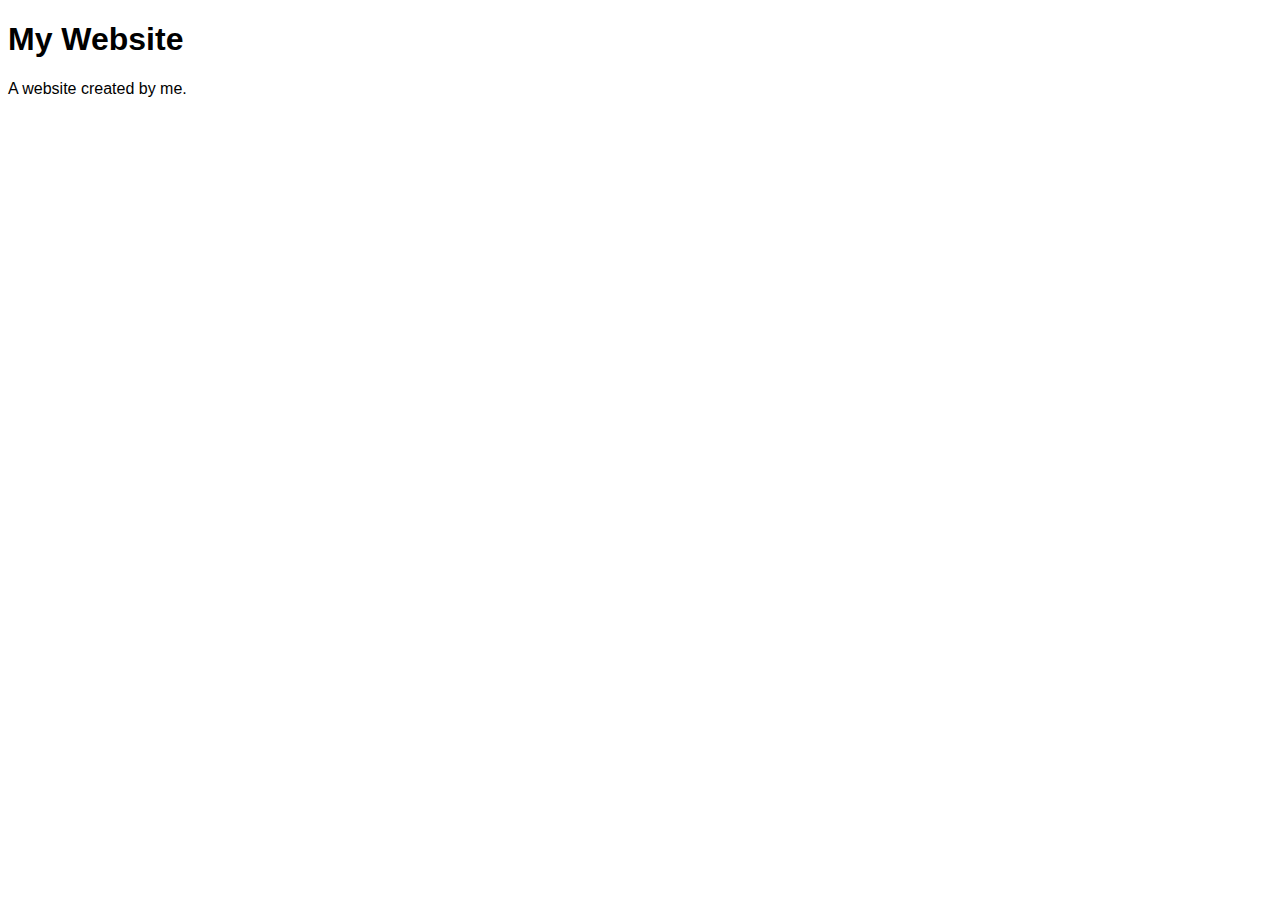
<file: website.html>
<!DOCTYPE html>
  <html lang="en">
    <head>
      <title>Page Title</title>
         <meta charset="UTF-8">
          <meta name="viewport" content="width=device-width, initial-scale=1">
            <style>
              body {
                  font-family: Arial, Helvetica, sans-serif;
              }
            </style>
          </head>
         <body>

    <h1>My Website</h1>
    <p>A website created by me.</p>

          </body>
</html>
</file>
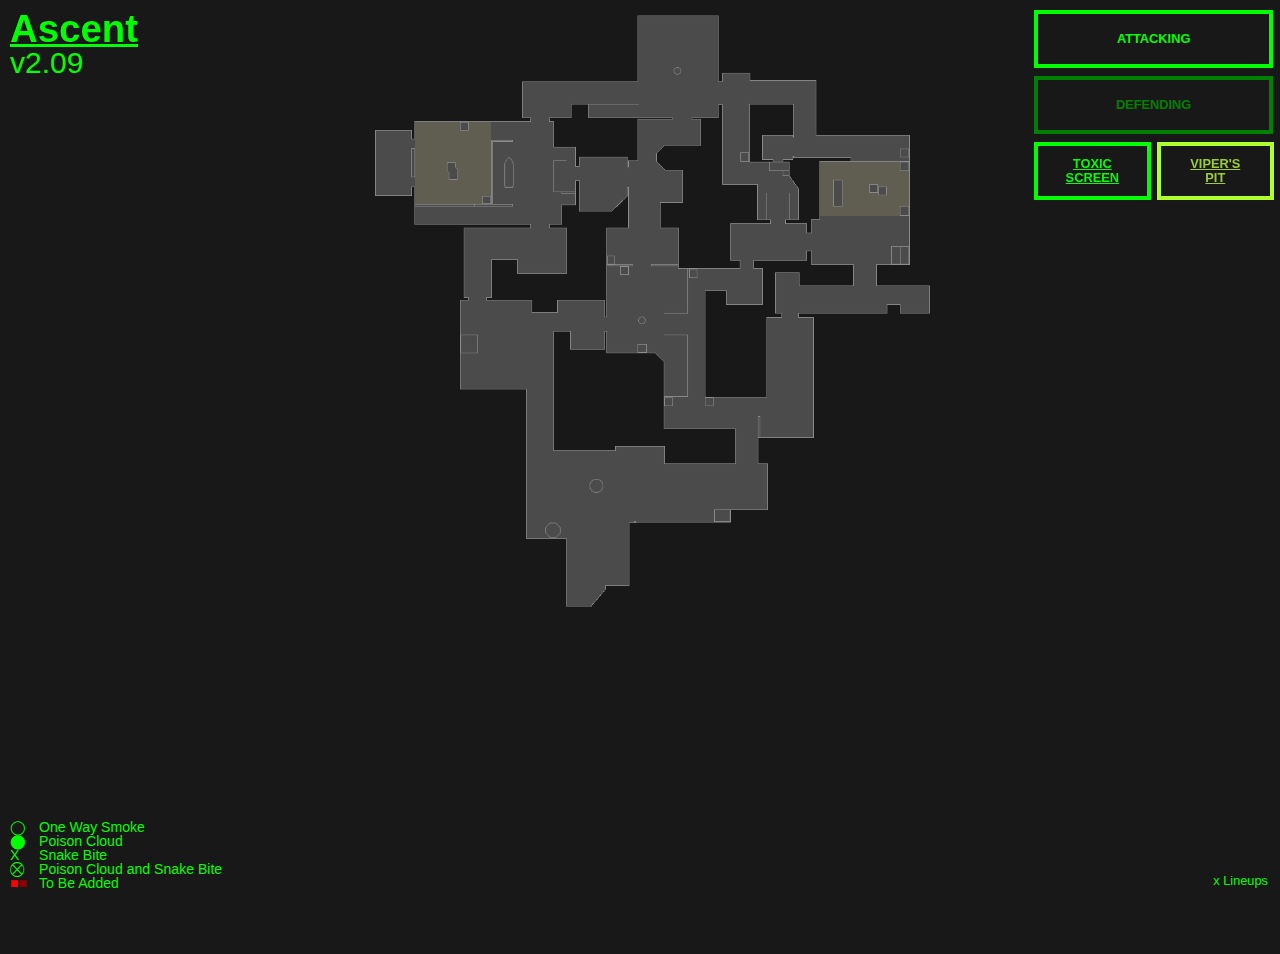
<file: maps/ascent.html>
<!DOCTYPE html>
<html lang="en" dir="ltr">
    <head>
        <link rel="stylesheet" href="styles.css" />
        <link rel="shortcut icon" type="image/png" href="../images/favicon.ico" />
        <meta charset="utf-8" />
        <title>Ascent</title>
        <!-- JQuery script -->
        <script type="text/javascript" src="https://code.jquery.com/jquery-3.3.1.min.js"></script>
        <script type="text/javascript">
            $(function(){

                //declare an array
                var lineupsListData = [
                    {
                        lineupName: 'lineup1',
                        lineupPos: 'top: ' + '' + 'vw;' + ' left: ' + '' + 'vw;',
                        lineupType: '',
                        lineupLink: 'ascent/1/lineup1.html',
                    },
                ];


                var displayLineups = function(activeSched){
                    var lineupsHTML =
                    `<div class="mapImg" style="padding-top: 4.2vw;">
                        <img src="../images/ascent.png" alt="ascentMap" />
                    </div>`;
                    // for every lineup, display each
                    $.each(lineupsListData, function(i, val){
                        lineupsHTML += `
                            <p>
                                <a class="lineup hvr-grow hvr-glow" style="${lineupsListData[i].lineupPos}" href="${lineupsListData[i].lineupLink}">${lineupsListData[i].lineupType}</a>
                            </p>`;
                 });
                 return lineupsHTML;
               }
               $('.containerMain').html(displayLineups());
               });
        </script>
    </head>
    <body>
        <section class="main">
            <div class="column">
                <div class="sidebar">
                    <div class="rows">
                        <p class="mapName hvr-glow"><a href="../index.html">Ascent</a></p>
                        <div class="version">v2.09</div>
                    </div>
                    <!--divs to push the table-->
                    <div></div>
                    <div class="marginBot"></div>
                    <div class="rows">
                        <table class="legend">
                            <tr>
                                <td>◯</td>
                                <td>One Way Smoke</td>
                            </tr>
                            <tr>
                                <td>⬤</td>
                                <td>Poison Cloud</td>
                            </tr>
                            <tr>
                                <td>Х</td>
                                <td>Snake Bite</td>
                            </tr>
                            <tr>
                                <td>⛒</td>
                                <td>Poison Cloud and Snake Bite</td>
                            </tr>
                            <tr>
                                <td><span class="tba1">■</span><span class="tba2">■</span></td>
                                <td>To Be Added</td>
                            </tr>
                        </table>
                    </div>
                </div>
            </div>
            <div class="column">
                <div class="containerMain">

                </div>
            </div>
            <div class="column">
                <div class="sidebar">
                    <div class="boxes">
                        <div class="box box-color1">
                            <div class="parent">
                                <div class="child"><a class="textNoDeco">ATTACKING</a></div>
                            </div>
                        </div>
                        <div class="box box-color2">
                            <div class="parent">
                                <div class="child"><a class="textDefending">DEFENDING</a></div>
                            </div>
                        </div>
                        <div class="two-buttons">
                                <span class="boxSplit1 box-color1 hvr-glow">
                                    <span class="parent">
                                            <span class="child">
                                                <a href="#">TOXIC<br />SCREEN</a>
                                            </span>
                                    </span>
                                </span>
                            <span class="boxSplit2 box-color3 hvr-glow ">
                                <span class="parent">
                                    <span class="child">
                                        <a class="text-yellowgreen" href="#">VIPER'S<br />PIT</a>
                                    </span>
                                </span>
                            </span>
                        </div>
                    </div>
                    <div></div>
                    <div class="rows lineups">
                        <div><span>x Lineups</span></div>
                    </div>
                </div>
            </div>
        </section>
    </body>
</html>
</file>
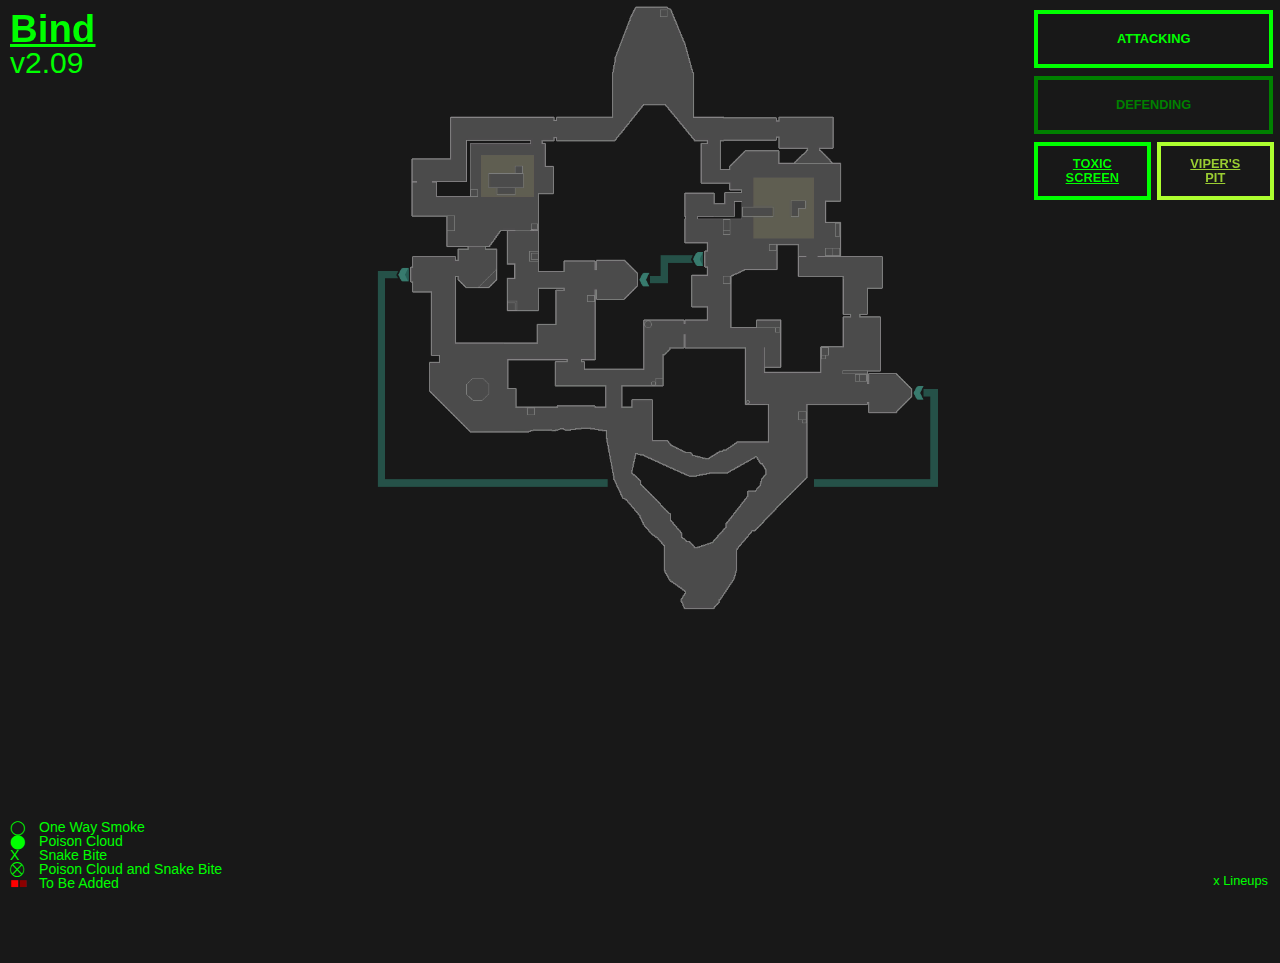
<file: maps/bind.html>
<!DOCTYPE html>
<html lang="en" dir="ltr">
    <head>
        <link rel="stylesheet" href="styles.css" />
        <link rel="shortcut icon" type="image/png" href="../images/favicon.ico" />
        <meta charset="utf-8" />
        <title>Bind</title>
        <!-- JQuery script -->
        <script type="text/javascript" src="https://code.jquery.com/jquery-3.3.1.min.js"></script>
        <script type="text/javascript">
            $(function(){

                //declare an array
                var lineupsListData = [
                    {
                        lineupName: 'lineup1',
                        lineupPos: 'top: ' + '' + 'vw;' + ' left: ' + '' + 'vw;',
                        lineupType: '',
                        lineupLink: 'bind/1/lineup1.html',
                    },
                ];


                var displayLineups = function(activeSched){
                    var lineupsHTML =
                    `<div class="mapImg" style="padding-top: 4.9vw;">
                        <img src="../images/bind.png" alt="bindMap" />
                    </div>`;
                    // for every lineup, display each
                    $.each(lineupsListData, function(i, val){
                        lineupsHTML += `
                            <p>
                                <a class="lineup hvr-grow hvr-glow" style="${lineupsListData[i].lineupPos}" href="${lineupsListData[i].lineupLink}">${lineupsListData[i].lineupType}</a>
                            </p>`;
                 });
                 return lineupsHTML;
               }
               $('.containerMain').html(displayLineups());
               });
        </script>
    </head>
    <body>
        <section class="main">
            <div class="column">
                <div class="sidebar">
                    <div class="rows">
                        <p class="mapName hvr-glow"><a href="../index.html">Bind</a></p>
                        <div class="version">v2.09</div>
                    </div>
                    <!--divs to push the table-->
                    <div></div>
                    <div class="marginBot"></div>
                    <div class="rows">
                        <table class="legend">
                            <tr>
                                <td>◯</td>
                                <td>One Way Smoke</td>
                            </tr>
                            <tr>
                                <td>⬤</td>
                                <td>Poison Cloud</td>
                            </tr>
                            <tr>
                                <td>Х</td>
                                <td>Snake Bite</td>
                            </tr>
                            <tr>
                                <td>⛒</td>
                                <td>Poison Cloud and Snake Bite</td>
                            </tr>
                            <tr>
                                <td><span class="tba1">■</span><span class="tba2">■</span></td>
                                <td>To Be Added</td>
                            </tr>
                        </table>
                    </div>
                </div>
            </div>
            <div class="column">
                <div class="containerMain">

                </div>
            </div>
            <div class="column">
                <div class="sidebar">
                    <div class="boxes">
                        <div class="box box-color1">
                            <div class="parent">
                                <div class="child"><a class="textNoDeco">ATTACKING</a></div>
                            </div>
                        </div>
                        <div class="box box-color2">
                            <div class="parent">
                                <div class="child"><a class="textDefending">DEFENDING</a></div>
                            </div>
                        </div>
                        <div class="two-buttons">
                                <span class="boxSplit1 box-color1 hvr-glow">
                                    <span class="parent">
                                            <span class="child">
                                                <a href="#">TOXIC<br />SCREEN</a>
                                            </span>
                                    </span>
                                </span>
                            <span class="boxSplit2 box-color3 hvr-glow ">
                                <span class="parent">
                                    <span class="child">
                                        <a class="text-yellowgreen" href="#">VIPER'S<br />PIT</a>
                                    </span>
                                </span>
                            </span>
                        </div>
                    </div>
                    <div></div>
                    <div class="rows lineups">
                        <div><span>x Lineups</span></div>
                    </div>
                </div>
            </div>
        </section>
    </body>
</html>
</file>
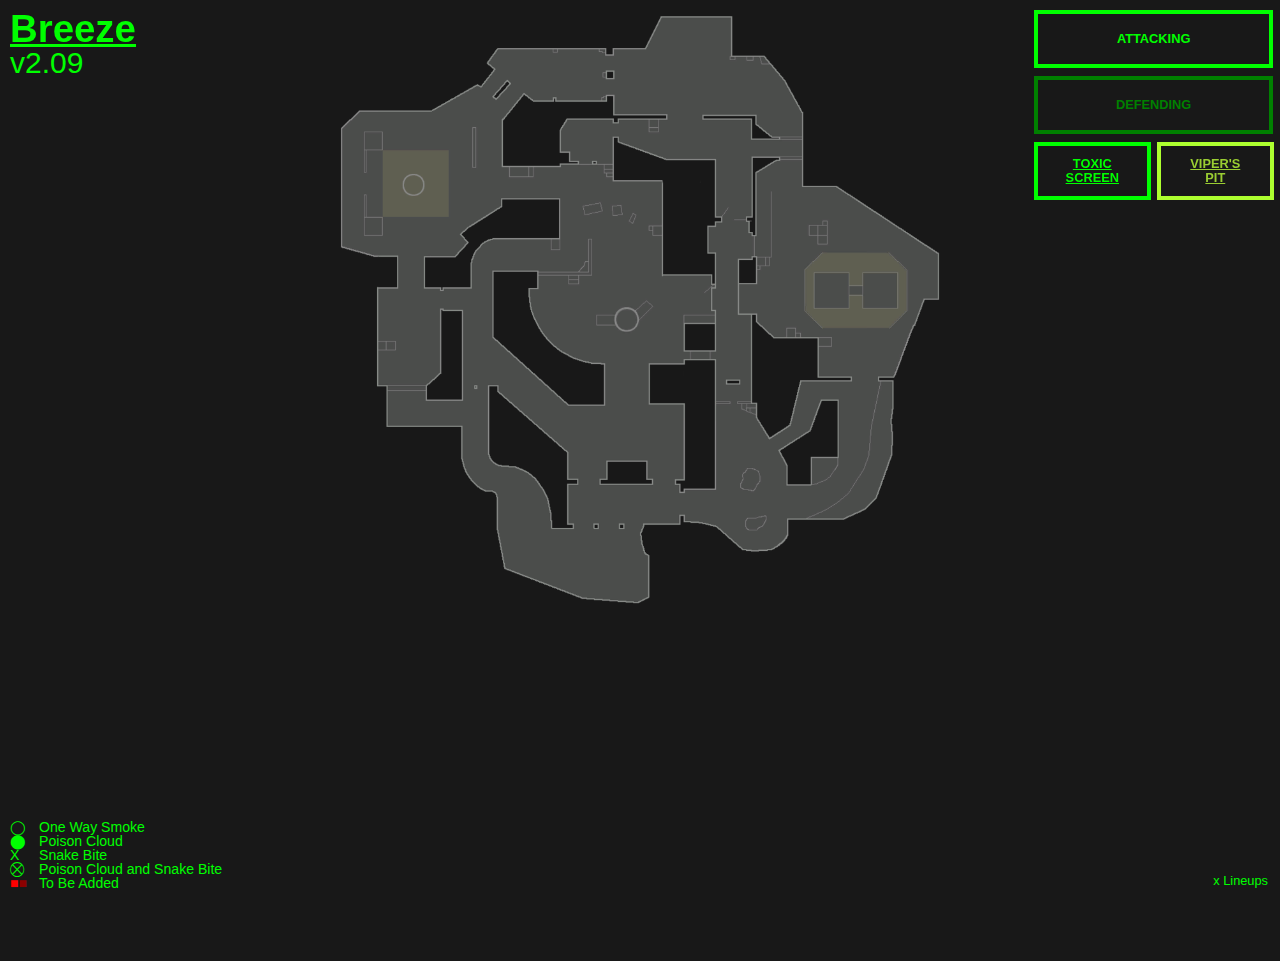
<file: maps/breeze.html>
<!DOCTYPE html>
<html lang="en" dir="ltr">
    <head>
        <link rel="stylesheet" href="styles.css" />
        <link rel="shortcut icon" type="image/png" href="../images/favicon.ico" />
        <meta charset="utf-8" />
        <title>Breeze</title>
        <!-- JQuery script -->
        <script type="text/javascript" src="https://code.jquery.com/jquery-3.3.1.min.js"></script>
        <script type="text/javascript">
            $(function(){

                //declare an array
                var lineupsListData = [
                    {
                        lineupName: 'lineup1',
                        lineupPos: 'top: ' + '' + 'vw;' + ' left: ' + '' + 'vw;',
                        lineupType: '',
                        lineupLink: 'breeze/1/lineup1.html',
                    },
                ];


                var displayLineups = function(activeSched){
                    var lineupsHTML =
                    `<div class="mapImg" style="padding-top: 4.8vw;">
                        <img src="../images/breeze.png" alt="breezeMap" />
                    </div>`;
                    // for every lineup, display each
                    $.each(lineupsListData, function(i, val){
                        lineupsHTML += `
                            <p>
                                <a class="lineup hvr-grow hvr-glow" style="${lineupsListData[i].lineupPos}" href="${lineupsListData[i].lineupLink}">${lineupsListData[i].lineupType}</a>
                            </p>`;
                 });
                 return lineupsHTML;
               }
               $('.containerMain').html(displayLineups());
               });
        </script>
    </head>
    <body>
        <section class="main">
            <div class="column">
                <div class="sidebar">
                    <div class="rows">
                        <p class="mapName hvr-glow"><a href="../index.html">Breeze</a></p>
                        <div class="version">v2.09</div>
                    </div>
                    <!--divs to push the table-->
                    <div></div>
                    <div class="marginBot"></div>
                    <div class="rows">
                        <table class="legend">
                            <tr>
                                <td>◯</td>
                                <td>One Way Smoke</td>
                            </tr>
                            <tr>
                                <td>⬤</td>
                                <td>Poison Cloud</td>
                            </tr>
                            <tr>
                                <td>Х</td>
                                <td>Snake Bite</td>
                            </tr>
                            <tr>
                                <td>⛒</td>
                                <td>Poison Cloud and Snake Bite</td>
                            </tr>
                            <tr>
                                <td><span class="tba1">■</span><span class="tba2">■</span></td>
                                <td>To Be Added</td>
                            </tr>
                        </table>
                    </div>
                </div>
            </div>
            <div class="column">
                <div class="containerMain">

                </div>
            </div>
            <div class="column">
                <div class="sidebar">
                    <div class="boxes">
                        <div class="box box-color1">
                            <div class="parent">
                                <div class="child"><a class="textNoDeco">ATTACKING</a></div>
                            </div>
                        </div>
                        <div class="box box-color2">
                            <div class="parent">
                                <div class="child"><a class="textDefending">DEFENDING</a></div>
                            </div>
                        </div>
                        <div class="two-buttons">
                                <span class="boxSplit1 box-color1 hvr-glow">
                                    <span class="parent">
                                            <span class="child">
                                                <a href="#">TOXIC<br />SCREEN</a>
                                            </span>
                                    </span>
                                </span>
                            <span class="boxSplit2 box-color3 hvr-glow ">
                                <span class="parent">
                                    <span class="child">
                                        <a class="text-yellowgreen" href="#">VIPER'S<br />PIT</a>
                                    </span>
                                </span>
                            </span>
                        </div>
                    </div>
                    <div></div>
                    <div class="rows lineups">
                        <div><span>x Lineups</span></div>
                    </div>
                </div>
            </div>
        </section>
    </body>
</html>
</file>
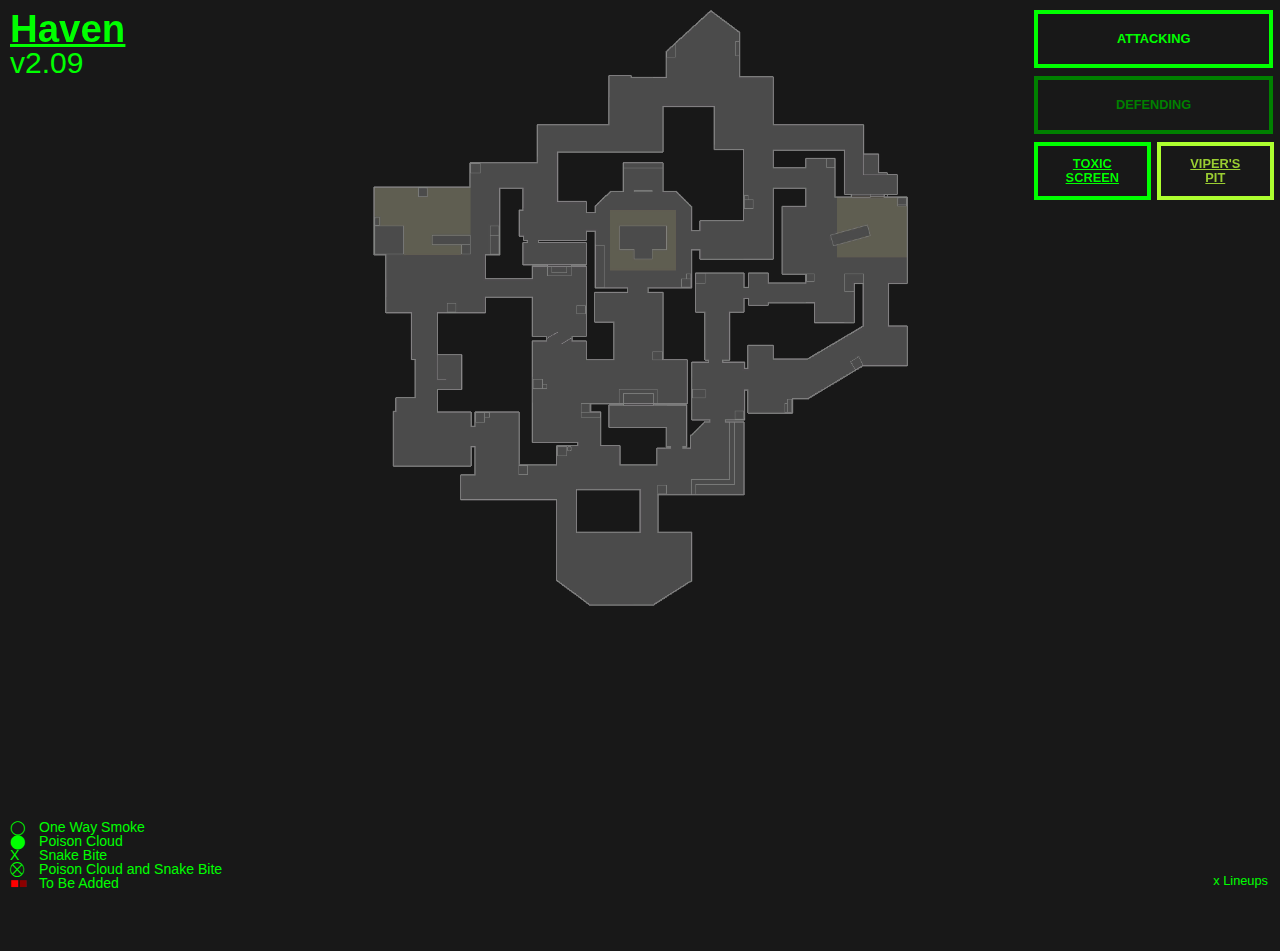
<file: maps/haven.html>
<!DOCTYPE html>
<html lang="en" dir="ltr">
    <head>
        <link rel="stylesheet" href="styles.css" />
        <link rel="shortcut icon" type="image/png" href="../images/favicon.ico" />
        <meta charset="utf-8" />
        <title>Haven</title>
        <!-- JQuery script -->
        <script type="text/javascript" src="https://code.jquery.com/jquery-3.3.1.min.js"></script>
        <script type="text/javascript">
            $(function(){

                //declare an array
                var lineupsListData = [
                    {
                        lineupName: 'lineup1',
                        lineupPos: 'top: ' + '0' + 'vw;' + ' left: ' + '' + 'vw;',
                        lineupType: '',
                        lineupLink: 'haven/1/lineup1.html',
                    },
                ];


                var displayLineups = function(activeSched){
                    var lineupsHTML =
                    `<div class="mapImg" style="padding-top: 4vw;">
                        <img src="../images/haven.png" alt="havenMap" />
                    </div>`;
                    // for every lineup, display each
                    $.each(lineupsListData, function(i, val){
                        lineupsHTML += `
                            <p>
                                <a class="lineup hvr-grow hvr-glow" style="${lineupsListData[i].lineupPos}" href="${lineupsListData[i].lineupLink}">${lineupsListData[i].lineupType}</a>
                            </p>`;
                 });
                 return lineupsHTML;
               }
               $('.containerMain').html(displayLineups());
               });
        </script>
    </head>
    <body>
        <section class="main">
            <div class="column">
                <div class="sidebar">
                    <div class="rows">
                        <p class="mapName hvr-glow"><a href="../index.html">Haven</a></p>
                        <div class="version">v2.09</div>
                    </div>
                    <!--divs to push the table-->
                    <div></div>
                    <div class="marginBot"></div>
                    <div class="rows">
                        <table class="legend">
                            <tr>
                                <td>◯</td>
                                <td>One Way Smoke</td>
                            </tr>
                            <tr>
                                <td>⬤</td>
                                <td>Poison Cloud</td>
                            </tr>
                            <tr>
                                <td>Х</td>
                                <td>Snake Bite</td>
                            </tr>
                            <tr>
                                <td>⛒</td>
                                <td>Poison Cloud and Snake Bite</td>
                            </tr>
                            <tr>
                                <td><span class="tba1">■</span><span class="tba2">■</span></td>
                                <td>To Be Added</td>
                            </tr>
                        </table>
                    </div>
                </div>
            </div>
            <div class="column">
                <div class="containerMain">

                </div>
            </div>
            <div class="column">
                <div class="sidebar">
                    <div class="boxes">
                        <div class="box box-color1">
                            <div class="parent">
                                <div class="child"><a class="textNoDeco">ATTACKING</a></div>
                            </div>
                        </div>
                        <div class="box box-color2">
                            <div class="parent">
                                <div class="child"><a class="textDefending">DEFENDING</a></div>
                            </div>
                        </div>
                        <div class="two-buttons">
                                <span class="boxSplit1 box-color1 hvr-glow">
                                    <span class="parent">
                                            <span class="child">
                                                <a href="#">TOXIC<br />SCREEN</a>
                                            </span>
                                    </span>
                                </span>
                            <span class="boxSplit2 box-color3 hvr-glow ">
                                <span class="parent">
                                    <span class="child">
                                        <a class="text-yellowgreen" href="#">VIPER'S<br />PIT</a>
                                    </span>
                                </span>
                            </span>
                        </div>
                    </div>
                    <div></div>
                    <div class="rows lineups">
                        <div><span>x Lineups</span></div>
                    </div>
                </div>
            </div>
        </section>
    </body>
</html>
</file>
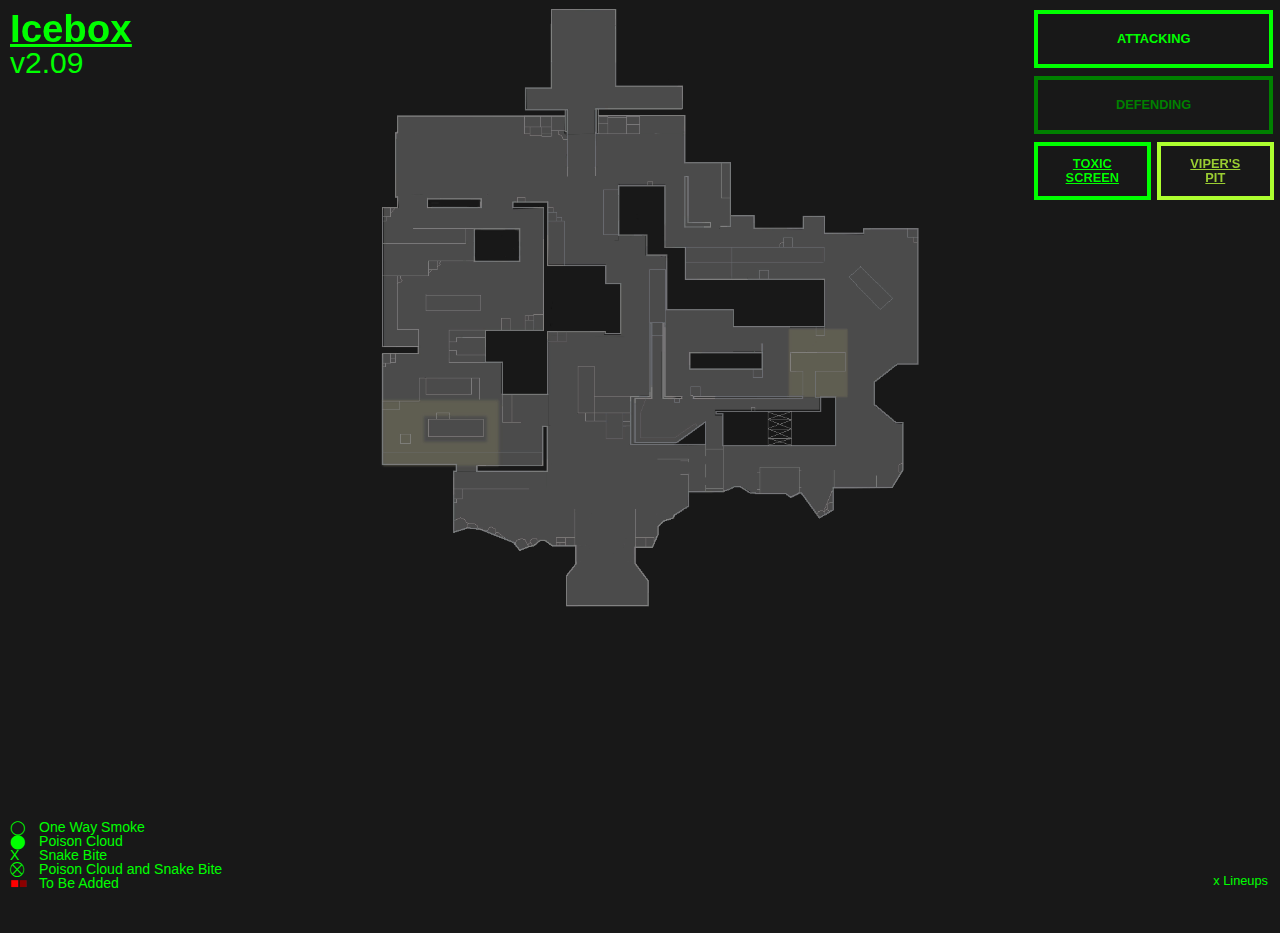
<file: maps/icebox.html>
<!DOCTYPE html>
<html lang="en" dir="ltr">
    <head>
        <link rel="stylesheet" href="styles.css" />
        <link rel="shortcut icon" type="image/png" href="../images/favicon.ico" />
        <meta charset="utf-8" />
        <title>Icebox</title>
        <!-- JQuery script -->
        <script type="text/javascript" src="https://code.jquery.com/jquery-3.3.1.min.js"></script>
        <script type="text/javascript">
            $(function(){

                //declare an array
                var lineupsListData = [
                    {
                        lineupName: 'lineup1',
                        lineupPos: 'top: ' + '' + 'vw;' + ' left: ' + '' + 'vw;',
                        lineupType: '',
                        lineupLink: 'icebox/1/lineup1.html',
                    },
                ];


                var displayLineups = function(activeSched){
                    var lineupsHTML =
                    `<div class="mapImg" style="padding-top: 2.6vw;">
                        <img src="../images/icebox.png" alt="iceboxMap" />
                    </div>`;
                    // for every lineup, display each
                    $.each(lineupsListData, function(i, val){
                        lineupsHTML += `
                            <p>
                                <a class="lineup hvr-grow hvr-glow" style="${lineupsListData[i].lineupPos}" href="${lineupsListData[i].lineupLink}">${lineupsListData[i].lineupType}</a>
                            </p>`;
                 });
                 return lineupsHTML;
               }
               $('.containerMain').html(displayLineups());
               });
        </script>
    </head>
    <body>
        <section class="main">
            <div class="column">
                <div class="sidebar">
                    <div class="rows">
                        <p class="mapName hvr-glow"><a href="../index.html">Icebox</a></p>
                        <div class="version">v2.09</div>
                    </div>
                    <!--divs to push the table-->
                    <div></div>
                    <div class="marginBot"></div>
                    <div class="rows">
                        <table class="legend">
                            <tr>
                                <td>◯</td>
                                <td>One Way Smoke</td>
                            </tr>
                            <tr>
                                <td>⬤</td>
                                <td>Poison Cloud</td>
                            </tr>
                            <tr>
                                <td>Х</td>
                                <td>Snake Bite</td>
                            </tr>
                            <tr>
                                <td>⛒</td>
                                <td>Poison Cloud and Snake Bite</td>
                            </tr>
                            <tr>
                                <td><span class="tba1">■</span><span class="tba2">■</span></td>
                                <td>To Be Added</td>
                            </tr>
                        </table>
                    </div>
                </div>
            </div>
            <div class="column">
                <div class="containerMain">

                </div>
            </div>
            <div class="column">
                <div class="sidebar">
                    <div class="boxes">
                        <div class="box box-color1">
                            <div class="parent">
                                <div class="child"><a class="textNoDeco">ATTACKING</a></div>
                            </div>
                        </div>
                        <div class="box box-color2">
                            <div class="parent">
                                <div class="child"><a class="textDefending">DEFENDING</a></div>
                            </div>
                        </div>
                        <div class="two-buttons">
                                <span class="boxSplit1 box-color1 hvr-glow">
                                    <span class="parent">
                                            <span class="child">
                                                <a href="#">TOXIC<br />SCREEN</a>
                                            </span>
                                    </span>
                                </span>
                            <span class="boxSplit2 box-color3 hvr-glow ">
                                <span class="parent">
                                    <span class="child">
                                        <a class="text-yellowgreen" href="#">VIPER'S<br />PIT</a>
                                    </span>
                                </span>
                            </span>
                        </div>
                    </div>
                    <div></div>
                    <div class="rows lineups">
                        <div><span>x Lineups</span></div>
                    </div>
                </div>
            </div>
        </section>
    </body>
</html>
</file>
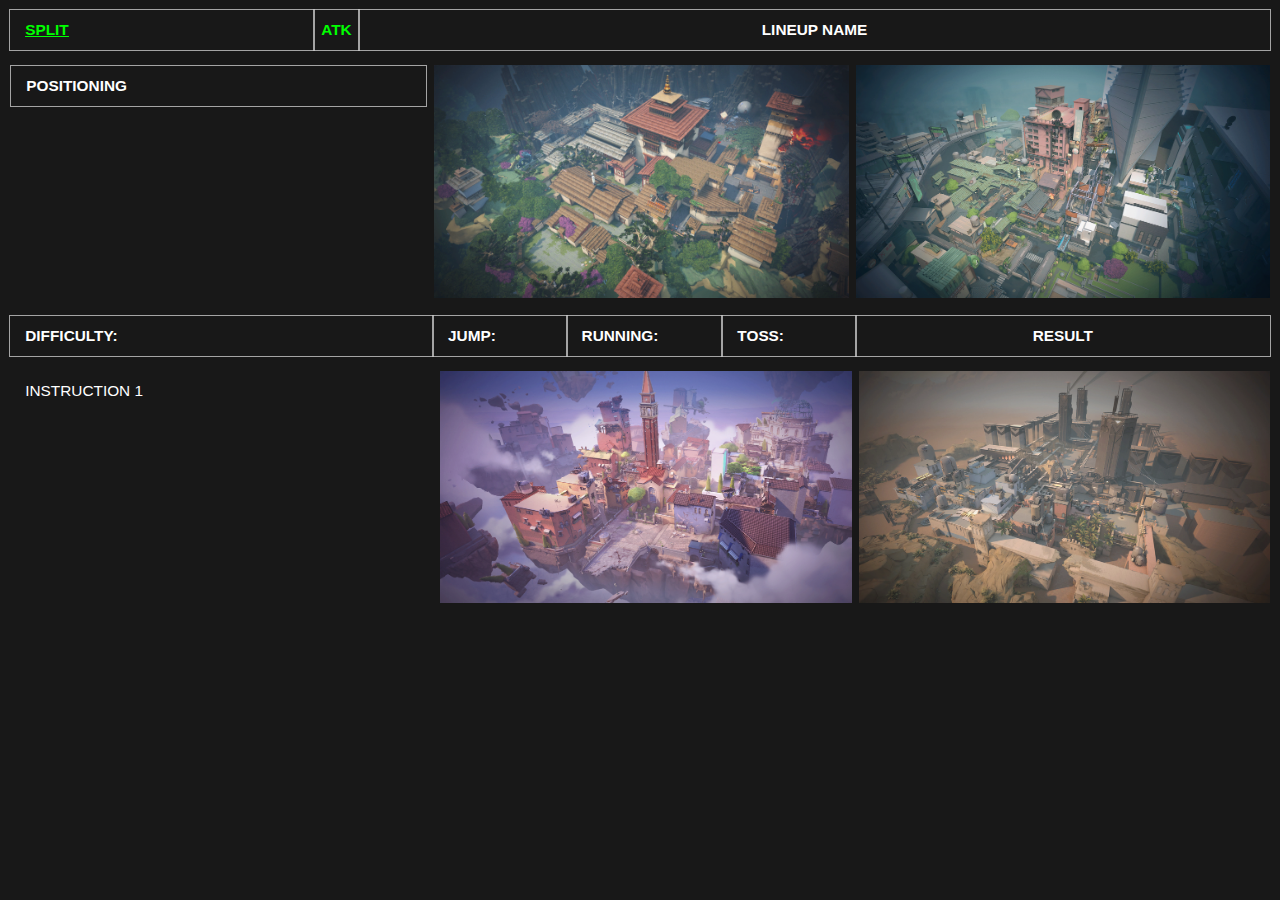
<file: maps/split/lineup1.html>
<!DOCTYPE html>
<html lang="en" dir="ltr">
    <head>
        <link rel="stylesheet" href="styles.css" />
        <link rel="shortcut icon" type="image/png" href="../../images/favicon.ico" />
        <meta charset="utf-8" />
        <title>Split</title>
    </head>
    <body>
        <article>
            <section class="section-one">
                <!-- row one -->
                <div class="div-tblone-row-one">
                    <div class="staticText leftAlign underlined"> <!-- column one -->
                        <a href="../../maps/split.html">SPLIT</a>
                    </div>
                    <div class="staticText">ATK</div><!-- column two -->
                    <div class="staticText whiteText">LINEUP NAME</div><!-- column three -->
                </div>
                <!-- end row one -->

                <div class="div-tblone-row-two">
                    <div><!-- row two column one -->
                        <div class="bordered-box staticText whiteText">
                            <span>POSITIONING</span>
                        </div>
                        <div>

                        </div>
                    </div>
                    <div class="rowImg"><!-- row two column two -->
                        <div class="columnImg">
                            <img src="../../images/Loading_Screen_Haven.png" style="width:100%;" alt="instruction1" />
                        </div>
                        <div class="columnImg">
                            <img src="../../images/Loading_Screen_Split.png" style="width:100%" alt="instruction2"/>
                        </div>
                    </div>
                </div>
            </section>
            <section class="section-two">
                <div class="div-tbltwo-row-one">
                    <div class="staticText leftAlign whiteText">DIFFICULTY:</div>
                    <div class="staticText leftAlign whiteText">JUMP:</div>
                    <div class="staticText leftAlign whiteText">RUNNING:</div>
                    <div class="staticText leftAlign whiteText">TOSS:</div>
                    <div class="staticText whiteText">RESULT</div>
                </div>
                <div class="div-tbltwo-row-two">
                    <div>
                        <div class="text1 staticText whiteText">
                            <span>INSTRUCTION 1</span>
                        </div>
                        <div>
                        </div>
                </div>
                    <div class="rowImg">
                        <div class="columnImg">
                            <img src="../../images/Loading_Screen_Ascent.png" style="width:100%" alt="instruction3"/>
                        </div>
                        <div class="columnImg">
                            <img src="../../images/Loading_Screen_Bind.png" style="width:100%" alt="result"/>
                        </div>
                    </div>
                </div>
            </section>
        </article>
    </body>
</html>
</file>
<file: maps/styles.css>
/* reset CSS - do not modify */
html, body, div, span, applet, object, iframe, h1, h2, h3, h4, h5, h6, p, blockquote, pre, a, abbr, acronym, address, big, cite, code, del, dfn, em, img, ins, kbd, q, s, samp, small, strike, strong, sub, sup, tt, var, b, u, i, center, dl, dt, dd, ol, ul, li, fieldset, form, label, legend, table, caption, tbody, tfoot, thead, tr, th, td, article, aside, canvas, details, embed, figure, figcaption, footer, header, hgroup, menu, nav, output, ruby, section, summary, time, mark, audio, video {
    margin: 0;
    padding: 0;
    border: 0;
    font-size: 100%;
    /* font: inherit; */
    vertical-align: baseline;
}
article, aside, details, figcaption, figure, footer, header, hgroup, menu, nav, section {display: block;}
body {line-height: 1;}
ol, ul {list-style: none;}
blockquote, q {quotes: none;}
blockquote:before, blockquote:after, q:before, q:after {
content: '';
content: none;
}
table {
    border-collapse: collapse;
    border-spacing: 0;
}
/* end reset css for all web browser */

/* Start Modifying CSS here: */
html {
    overflow: hidden;
}
body {
    color: #00ff00;
    font-family: 'Helvetica', 'Arial', sans-serif;
    font-size: 1vw;
    background: #181818;
    min-height: 100%;
    max-height: 100%;
    overflow: visible;
}
section {
    margin: 0 auto; /* to center the BOX CONTAINER  */
    /*padding: 2px;  add padding */
    /*outline: solid 5px red;*/
}
a {
    color: #00ff00;
}
.text-green {
    color: green;
}
.text-yellowgreen {
    color: yellowgreen;
}
.main {
    display: grid; /* grid layout for easy layout-ing*/
    grid-template-columns: 1fr 3fr 1fr; /* 4 Columns, fr means fraction, */
    height: 100vh;
}
.column {
    /*
    outline: solid 0.1vw #0DBB10;
    */
    height: 100vh;
}
.sidebar {
    height: 100vh;;
    width: 100%;
    display: grid;
    grid-template-rows: 1fr 1fr 1fr;
}
/*
.sidebar div {
                outline: solid 1px blue;
}
*/
.containerMain {
    position: sticky;
    /*
    outline: solid 0.1vw green;
    */
    height: 100vh;
}
.lineup {
    text-decoration: none;
    font-size: 1.5vw;
    position: absolute;
    margin-bottom: 0.78125vw;
}
.greenText {
    color: #00ff00;
}
.darkGreenText {
    color: green;
}
.redText {
    color: #ff0000;
}
.mapImg {
    height: 100vh;
}
.mapImg img{
    width: 83%;
    opacity: 0.5;
    display: block;
    margin: -5vw auto;
    object-fit: cover;
}
.rows {
    margin: 0.78125vw 0vw 0.5vw 0.78125vw;
}
td {
    font-size: 1.1vw;
}
.boxes {
    margin: 0.78125vw 0vw 0vw 0.78125vw;
    font-weight: 900;
    line-height: 1.1;
}
.textNoDeco {
    text-decoration: none;
}
.textDefending {
    text-decoration: none;
    color: green;
}
.mapName {
    font-weight: bold;
    font-size: 3vw;
    text-decoration: underline;
}
.version {
    font-size: 2.34375vw;
}
.legend {
    font-size: 1.484375vw;
    bottom: 0;
    position: absolute;
    margin-bottom: 0.78125vw;
}
.legend td:first {
    text-align: center;
}
.legend td:nth-child(2) {
    text-align: justify;
    padding-left: 0.9375vw;
}
.tba1 {
    color: red;
}
.tba2 {
    color: darkred;
}
.lineups span {
    position: absolute;
    bottom: 0;
    right: 0;
    margin: 0vw 0.9375vw 0.9375vw 0vw;
}
.box {
    width: 94%;
    height: 3.90625vw;
    display: table;
    margin-bottom: 0.625vw;
}
.boxSplit1 {
    width: 55%;
    height: 3.90625vw;
    display: table;
    margin-bottom: 0.625vw;
    padding: 0vw 1.60vw 0vw 1.60vw;
}
.boxSplit2 {
    width: 55%;
    height: 3.90625vw;
    display: table;
    margin-bottom: 0.625vw;
    padding: 0vw 1.60vw 0vw 1.60vw;
}
.box-color1 {
    border: 0.3125vw solid #00ff00;
}
.box-color2 {
    border: 0.3125vw solid green;
}
.box-color3 {
    border: 0.3125vw solid greenyellow;
}
.parent {
    width: 100%;
    height: 100%;
    display: table;
    text-align: center;
}
.parent > .child {
    display: table-cell;
    vertical-align: middle;
}
.two-buttons {
    display: grid;
    grid-template-columns: 1fr 1fr;
    overflow: hidden;
}
/*Hover Animations*/
.hvr-grow {
    display: inline-block;
    vertical-align: middle;
    transform: translateZ(0);
    box-shadow: 0 0 0.078125vw rgba(0, 0, 0, 0);
    backface-visibility: hidden;
    -moz-osx-font-smoothing: grayscale;
    transition-duration: 0.3s;
    transition-property: transform;
}
.hvr-grow:hover,
.hvr-grow:focus,
.hvr-grow:active {
    transform: scale(1.1);
}
.hvr-glow {
  display: inline-block;
  vertical-align: middle;
  -webkit-transform: perspective(0.078125vw) translateZ(0);
  transform: perspective(0.078125vw) translateZ(0);
  -webkit-filter: drop-shadow(0vw 0vw -0.15vw #00ff00);
  filter: drop-shadow(0vw 0vw -0.15vw #00ff00);
  -webkit-transition-duration: 0.3s;
  transition-duration: 0.3s;
  -webkit-transition-property: box-shadow;
  transition-property: box-shadow;
}
.hvr-glow:hover, .hvr-glow:focus, .hvr-glow:active {
    -webkit-filter: drop-shadow(0vw 0vw 0.15vw #00ff00);
    filter: drop-shadow(0vw 0vw 0.15vw #00ff00);
}
</file>
<file: maps/split/styles.css>
/* reset CSS - do not modify */
html, body, div, span, applet, object, iframe, h1, h2, h3, h4, h5, h6, p, blockquote, pre, a, abbr, acronym, address, big, cite, code, del, dfn, em, img, ins, kbd, q, s, samp, small, strike, strong, sub, sup, tt, var, b, u, i, center, dl, dt, dd, ol, ul, li, fieldset, form, label, legend, table, caption, tbody, tfoot, thead, tr, th, td, article, aside, canvas, details, embed, figure, figcaption, footer, header, hgroup, menu, nav, output, ruby, section, summary, time, mark, audio, video {
   margin: 0;
   padding: 0;
   border: 0;
   font-size: 100%;
   /* font: inherit; */
   vertical-align: baseline;
}
article, aside, details, figcaption, figure, footer, header, hgroup, menu, nav, section {display: block;}
body {line-height: 1;}
ol, ul {list-style: none;}
blockquote, q {quotes: none;}
blockquote:before, blockquote:after, q:before, q:after {
content: '';
content: none;
}
table {
   border-collapse: collapse;
   border-spacing: 0;
}
/* end reset css for all web browser */

body{
   color: #00FF00;
   font-family: 'Helvetica', 'Montserrat', 'Arial', sans-serif;
   font-size: 1vw;
   font-weight: lighter;
   background: #181818;
   margin: 0 auto;
   min-height: 100%;
   height: 100%;
   padding: 0.8vw;
}
a{
   color: #00ff00;
}
.staticText{
   font-weight: 700;
   font-size: 1.2vw;
}
.whiteText {
   color: white;
}
.greenText {
    color: #00ff00;
}
.darkGreenText {
    color: green;
}
.redText {
    color: #ff0000;
}
.div-tblone-row-one{
   display: grid;
   grid-template-columns: 2fr 0.30fr 6fr;
   text-align: center;
   place-content: center;
   line-height: 3.125vw;
}

.div-tblone-row-two {
   margin-top: 1.171875vw;
   display: grid;
   grid-template-columns: 1fr 4fr;
}

.div-tblone-row-one div{
   outline: solid 0.0390625vw rgb(200, 200, 200, 0.8);
   height: 3.125vw;
}

.div-tbltwo-row-one{
   margin-top: 1.171875vw;
   display: grid;
   grid-template-columns: 4.75fr 1.5fr 1.75fr 1.5fr 4.65fr;
   text-align: center;
   place-content: center;
   line-height: 3.125vw;
   width: 100%;
   height: auto;
}
.div-tbltwo-row-one div{
   outline: solid 0.0390625vw rgb(200, 200, 200, 0.8);
   height: 3.125vw;
}
.bordered-box{
   border: 0.0390625vw solid rgb(200, 200, 200, 0.8);
   width: 31.25vw;
   text-align: left;
   place-content: center;
   line-height: 3.125vw;
   padding-left: 1.171875vw;
   margin-left: 0;
}

.div-tbltwo-row-two {
   margin-top: 1.171875vw;
   display: grid;
   grid-template-columns: 1fr 5fr;
}
.text1{
   border: 0.078125vw;
   width: 31.875vw;
   text-align: left;
   place-content: center;
   line-height: 3.125vw;
   padding-left: 1.171875vw;
   font-weight: lighter;
}
.leftAlign{
   text-align: left;
   place-content: left;
   padding-left: 1.171875vw;
}
.underlined{
   text-decoration: underline;
}
.rowImg {
    display: flex;
}

.columnImg {
   flex: 30%;
   padding-left: 0.546875vw;
   transition: transform 0.2s; /* Animation */
}
.columnImg:past {
    border: solid 0.0390625vw rgb(0, 255, 0, 0.8);
}
.columnImg:hover {
    transform: scale(1.02); /* (150% zoom - Note: if the zoom is too large, it will go outside of the viewport) */
}

.hvr-glow {
    display: inline-block;
    vertical-align: middle;
    -webkit-transform: perspective(0.078125vw) translateZ(0);
    transform: perspective(0.078125vw) translateZ(0);
    -webkit-filter: drop-shadow(0vw 0vw -0.15vw #00ff00);
    filter: drop-shadow(0vw 0vw -0.15 #00ff00);
    -webkit-filter: opacity(1);
    filter: opacity(1);
    -webkit-transition-duration: 0.3s;
    transition-duration: 0.3s;
    -webkit-transition-property: box-shadow;
    transition-property: box-shadow;
    z-index: 3;
}
.hvr-glow:hover {
    -webkit-filter: opacity(97%) drop-shadow(0.15vw 0vw 0.5vw #00ff00);
    filter: opacity(97%) drop-shadow(0.15vw 0vw 0.5vw #00ff00);
    z-index: 0;
}
</file>
